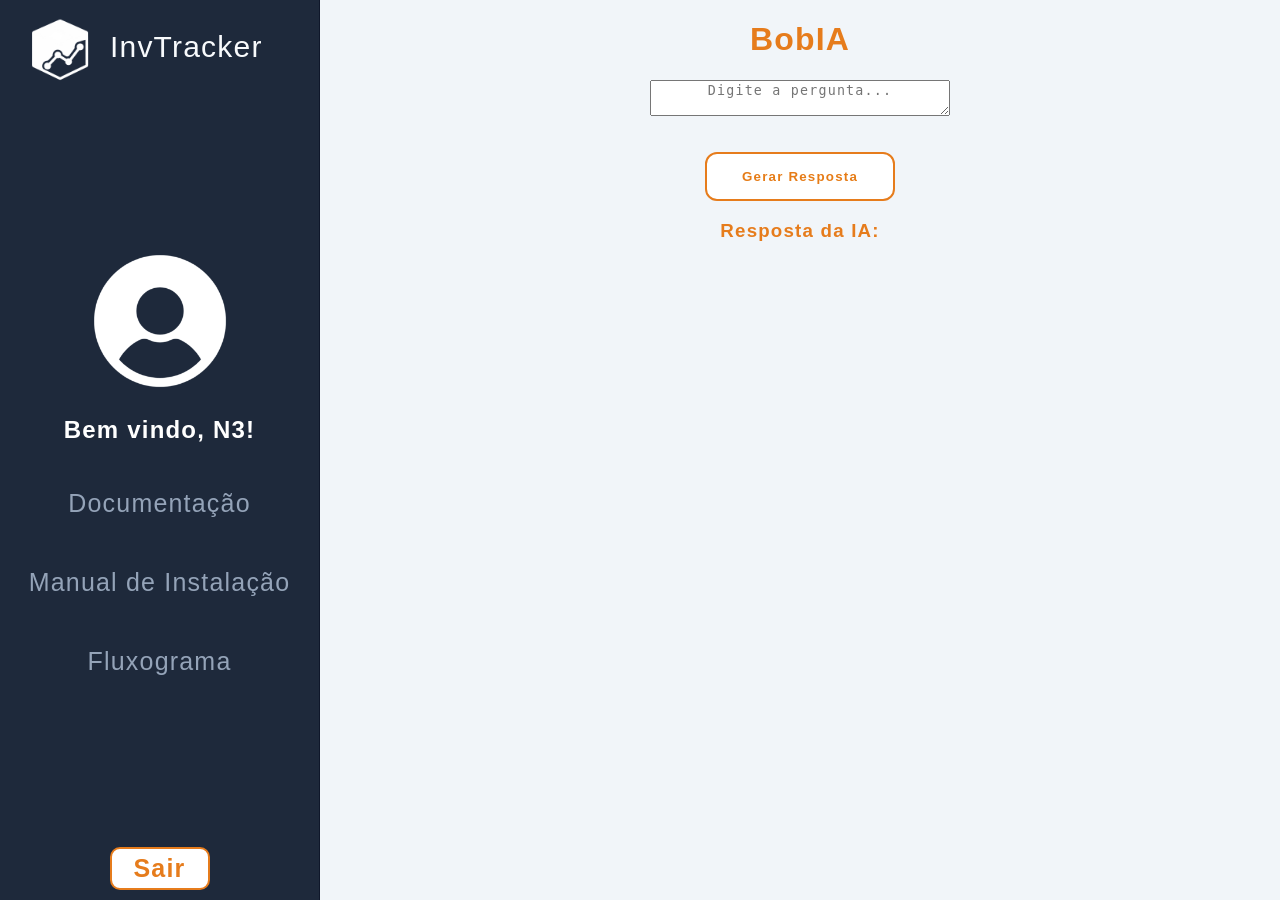
<file: siteFuncional/public/bobia/public/index.html>
<!DOCTYPE html>
<html lang="pt-br">

<head>
    <meta charset="UTF-8">
    <meta name="viewport" content="width=device-width, initial-scale=1.0">
    <title>InvTracker | Suporte</title>
    <link rel="stylesheet" href="style.css">
    <link rel="icon" href="././icon/icon.png" />
</head>

<body>

    <div class="container_main">
        <aside>
            <header>
                <div class="nome_user">
                    <img src="././icon/icon.png" alt="icon">
                    <p>InvTracker</p>
                </div>
            </header>
            <div class="body">

                <img src="./icon/iconUser.png" alt="iconUser">
                <h2><b style="color: #fff;">Bem vindo, N3!</b></h2>

                <a href="./documentacao/TI-Documentacao-InvTracker-Grupo1.docx" target="iframe_download">
                    <p class="click">Documentação</p>
                </a>
                <a href="./documentacao/Manual de Instalação InvTracker.pdf" target="iframe_download">
                    <p class="click">Manual de Instalação</p>
                </a>
                <a href="./documentacao/Fluxograma.pdf" target="iframe_download">
                    <p class="click">Fluxograma</p>
                </a>
            </div>
            <div class="footer">
                <a href="http://localhost:3333"><button>Sair</button></a>
            </div>
        </aside>


        <div class="main" id="container">

            <h1>BobIA</h1>
            <textarea class="bobIaInput" id="pergunta" type="text" placeholder="Digite a pergunta..."></textarea>

            <br><br>

            <button onclick="gerarResposta()">Gerar Resposta</button>
            <h3>Resposta da IA:</h3>

            <div id="resposta" class="campo_resposta"></div>
        </div>


</body>

</html>

<script>
    async function gerarResposta() {
        const pergunta = document.getElementById('pergunta').value;

        const response = await fetch('/perguntar', {
            method: 'POST',
            headers: {
                'Content-Type': 'application/json'
            },
            body: JSON.stringify({ pergunta })
        });

        const data = await response.json();

        resposta.style.display = 'block';
        document.getElementById('resposta').innerText = data.resultado;
    }

</script>
</file>
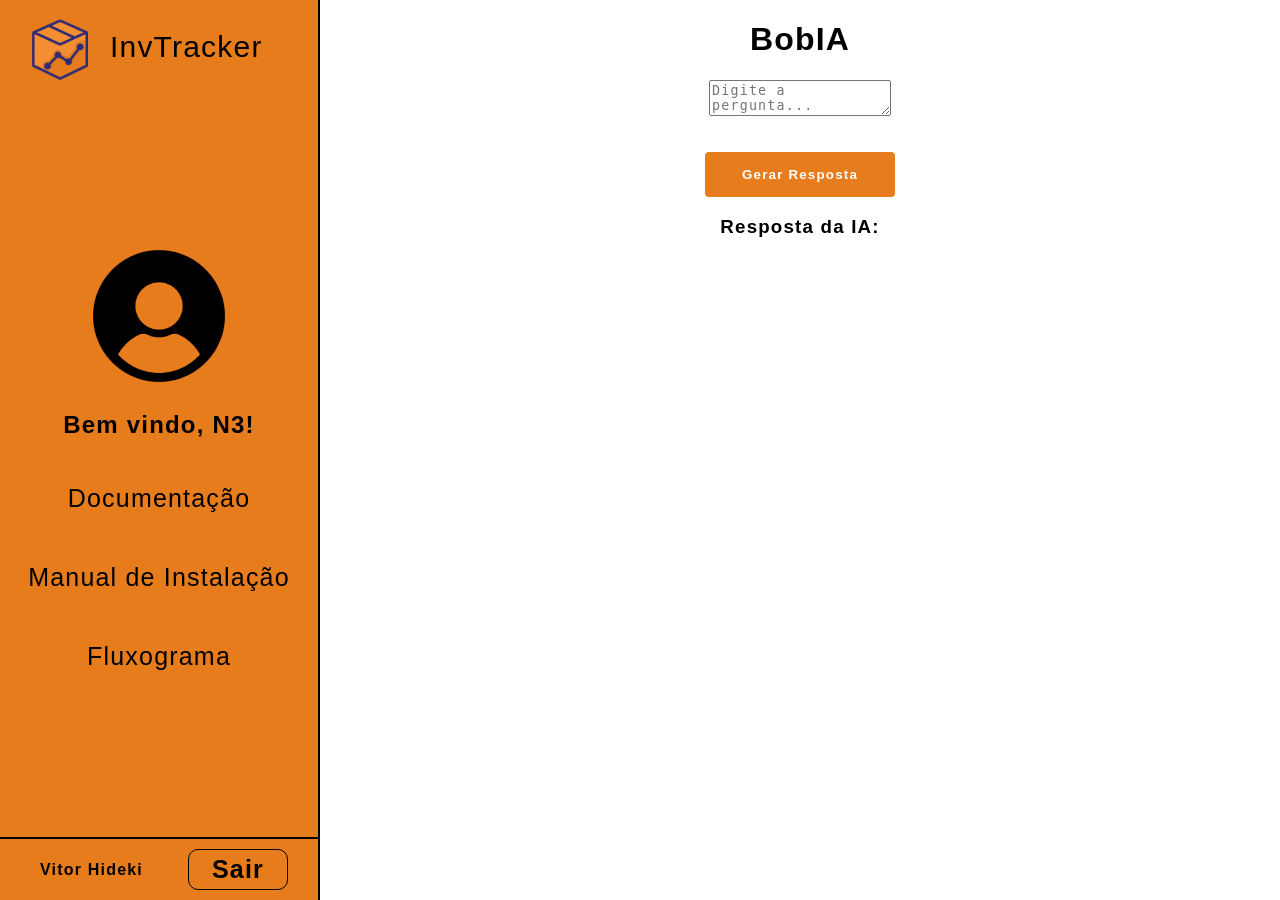
<file: siteFuncional/public/Página do N3/public/index.html>
<!DOCTYPE html>
<html lang="pt-br">

<head>
    <meta charset="UTF-8">
    <meta name="viewport" content="width=device-width, initial-scale=1.0">
    <title>InvTracker | Home N3</title>
    <link rel="stylesheet" href="style.css">
    <link rel="icon" href="./icon.png" /> 
</head>

<body>

    <div class="container_main">
        <aside>
            <header>
                <div class="nome_user">
                    <img src="./icon/icon.png" alt="icon">
                    <p>InvTracker</p>
                </div>
            </header>
            <div class="body">

                <img src="./icon/iconUser.png" alt="iconUser">
                <h2><b>Bem vindo, N3!</b></h2>

                <a href="./documentacao/TI-Documentacao-InvTracker-Grupo1.docx" target="iframe_download">
                    <p class="click">Documentação</p>
                </a>
                <a href="./documentacao/Manual de Instalação InvTracker.pdf" target="iframe_download">
                    <p class="click">Manual de Instalação</p>
                </a>
                <a href="./documentacao/Fluxograma.pdf" target="iframe_download">
                    <p class="click">Fluxograma</p>
                </a>
            </div>
            <div class="footer">
                <div id="username" class="footerTexto"></div>
                <div class="logout">
                    <a href="http://localhost:3333"><button>Sair</button></a>
                </div>
            </div>
        </aside>


        <div class="main" id="container">

            <h1>BobIA</h1>
            <textarea id="pergunta" type="text" placeholder="Digite a pergunta..."></textarea>

            <br><br>

            <button onclick="gerarResposta()">Gerar Resposta</button>
            <h3>Resposta da IA:</h3>

        <div id="resposta" class="campo_resposta"></div>
    </div>

    
</body>
</html>

<script>
    
    username.innerHTML = 'Vitor Hideki';
        
        async function gerarResposta() {
            const pergunta = document.getElementById('pergunta').value;

            const response = await fetch('/perguntar', {
                method: 'POST',
                headers: {
                    'Content-Type': 'application/json'
                },
                body: JSON.stringify({ pergunta })
            });

            const data = await response.json();

            resposta.style.display = 'block';
            document.getElementById('resposta').innerText = data.resultado;
        }

    </script>
</file>
<file: siteFuncional/public/bobia/public/style.css>
* {
    box-sizing: border-box;
    letter-spacing: 1.2px;
}

body {
    margin: 0;
    font-family: "Poppins", sans-serif;
    background-color: #F1F5F9;
}

.header {
    border-bottom: 8px solid #E67C1C;
    background-color: #F1F5F9;
    width: 100%;
}

.header .container {
    display: flex;
    justify-content: center;
    align-items: center;
    font-size: 24px;
}

.header .container img {
    width: 5%;
}

.title {
    font-weight: bolder;
    font-size: 20px;
}

.header .container .navbar {
    display: flex;
    width: 80%;
    justify-content: space-evenly;
    align-items: center;
    margin: 0;
    padding: 0;
    list-style: none;
}

.header .container .container {
    display: flex;
    width: 500px;
    justify-content: space-between;
    align-items: center;
    margin: 0;
    padding: 0;
    list-style: none;
}

.navbar a {
    outline: none;
    text-decoration: none;
    color: #fff;
    marker: none;
}

.now {
    font-weight: bolder;
}

.container_main {
    width: 100%;
    display: flex;
}

.container_main aside {
    background-color: #1e293b;
    width: 25%;
    display: flex;
    flex-direction: column;
    justify-content: space-between;
    min-height: 100vh;
    border-right: 1px solid #0f172a;
}

.container_main aside header {
    display: flex;
    justify-content: space-between;
    align-items: center;
    padding: 0px 10px;
}

img {
    width: 100px;
    filter: brightness(0) invert(1);
}

.container_main aside header .nome_user {
    display: flex;
    width: 100vh;
    margin-right: 10px;
    font-size: 30px;
    color: #f8fafc;
}

.container_main aside header img {
    width: 100px;
}

.container_main aside .body {
    width: 100%;
    display: flex;
    flex-direction: column;
    align-items: center;
}

.container_main aside .body .click {
    font-size: 25px;
    cursor: pointer;
    text-decoration: none;
}

.container_main aside .body a {
    text-decoration: none;
}

.container_main aside .body p {
    font-size: 30px;
    cursor: pointer;
    text-decoration: none;
    transition: 0.3s;
}

.container_main aside .body a .container_main aside .footer {
    display: flex;
    justify-content: center;
    align-items: center;
}

.container_main aside .footer {
    width: 100%;
    display: flex;
    justify-content: center;
    align-items: center;
}

.container_main aside .footer img {
    height: 60px;
}

.footerTexto {
    font-weight: bold;
    display: flex;
    justify-content: flex-start;
    align-items: flex-start;
    width: 100vh;
    margin-left: 10px;
}

.container_main aside .footer button {
    background-color: #fff;
    border-radius: 10px;
    width: 100px;
    cursor: pointer;
    color: #E67C1C;
    border: 0;
    padding: 5px 10px;
    font-size: 25px;
    border: 1.5px solid black;
    margin-bottom: 10px;
    transition: 0.3s;
    border: 2px solid #E67C1C;
}

.container_main aside .footer button:hover {
    background-color: #E67C1C;
    color: #fff;
}

.container_main aside .footer button a {
    text-decoration: none;
    color: #fff;
}

.main {
    display: flex;
    flex-direction: column;
    height: 100%;
    width: 100%;
    align-items: center;
    justify-content: center;
    text-align: center;
    color: #E67C1C;
}

.body img {
    height: 150px;
    width: 150px;
}

button {
    background-color: #fff;
    color: #E67C17;
    border-radius: 12px;
    width: 190px;
    border: 1.5px solid black;
    padding: 15px;
    font-family: 'Segoe UI', Tahoma, Geneva, Verdana, sans-serif;
    font-weight: bolder;
    transition: 0.3s;
    border: 2px solid #E67C1C;
}

button:hover {
    background-color: #E67C1C;
    color: #fff;
}


.bobIaInput {
    text-align: center;
    width: 300px;
}



.container_main aside .body p.click {
    color: #94a3b8;
}

.container_main aside .body p:hover {
    color: #fff;
    border-bottom: 2px solid #E67C1C;
}
</file>
<file: siteFuncional/public/Página do N3/public/style.css>
* {
    box-sizing: border-box;
    letter-spacing: 1.2px;
}

body {
    margin: 0;
    font-family: "Poppins", sans-serif;
}

/* ÍNICIO DO HEADER UNIVERSAL */

.header {
    border-bottom: 8px solid #E67C1C;
    background-color: #dcdcdc;
    width: 100%;
}

.header .container {
    display: flex;
    justify-content: center;
    align-items: center;
    font-size: 24px;
}

.header .container img {
    width: 5%;
}

.title {
    font-weight: bolder;
    font-size: 20px;
}

.header .container .navbar {
    display: flex;
    width: 80%;
    justify-content: space-evenly;
    align-items: center;
    margin: 0;
    padding: 0;
    list-style: none;
}

.header .container .container {
    display: flex;
    width: 500px;
    justify-content: space-between;
    align-items: center;
    margin: 0;
    padding: 0;
    list-style: none;
}

.navbar a {
    outline: none;
    text-decoration: none;
    color: black;
    marker: none;
}

.now {
    font-weight: bolder;
}

/* FIM DO HEADER */

.container_main {
    width: 100%;
    display: flex;
}

.container_main aside {
    background-color: #E67C1C;
    width: 25%;
    display: flex;
    flex-direction: column;
    justify-content: space-between;
    min-height: 100vh;
    border-right: 2px solid black;
}

.container_main aside header {
    display: flex;
    justify-content: space-between;
    align-items: center;
    padding: 0px 10px;
}

.container_main aside header .nome_user {
    display: flex;
    width: 100vh;
    margin-right: 10px;
    font-size: 30px;
    color: #000;
}

.container_main aside header img {
    width: 100px;
}

.container_main aside .body {
    width: 100%;
    display: flex;
    flex-direction: column;
    align-items: center;
}

.container_main aside .body .click {
    font-size: 25px;
    cursor: pointer;
    text-decoration: none;
    color: #000;
}

.container_main aside .body a {
    text-decoration: none;
}

.container_main aside .body p:hover {
    border-bottom: 2px solid #000;
}

.container_main aside .body a .container_main aside .footer {
    display: flex;
    justify-content: flex-end;
    align-items: center;
    padding-right: 50px;
}

.container_main aside .footer {
    border-top: 2px solid black;
    display: flex;
    justify-content: space-between;
    align-items: center;
    padding: 10px 30px;
}

.container_main aside .footer img {
    height: 60px;
}

.footerTexto {
    font-weight: bold;
    display: flex;
    justify-content: flex-start;
    align-items: flex-start;
    width: 100vh;
    margin-left: 10px;
}

.container_main aside .footer .logout button {
    background-color: #E67C1C;
    border-radius: 10px;
    width: 100px;
    cursor: pointer;
    color: #fff;
    border: 0;
    padding: 5px 10px;
    font-size: 25px;
    border: 1.5px solid black;
    color: #000;
}

.container_main aside .footer .logout button:hover {
    background-color: #df86339f;
}

.container_main aside .footer .logout button a {
    text-decoration: none;
    color: #000;
}

/* FIM DA ESTILIZAÇÃO DO ASIDE */

.main {
    display: flex;
    flex-direction: column;
    height: 100%;
    width: 100%;
    align-items: center;
    justify-content: center;
    text-align: center;
    color:black;
}

.body img {
    height: 150px;
    width: 150px;
}

button{
    background-color: #E67C1C;
    color: white;
    border-radius: 4px ;
    width: 190px;
    padding: 15px;
    border: none;
    font-family: 'Segoe UI', Tahoma, Geneva, Verdana, sans-serif;
    font-weight: bolder;
}
</file>
